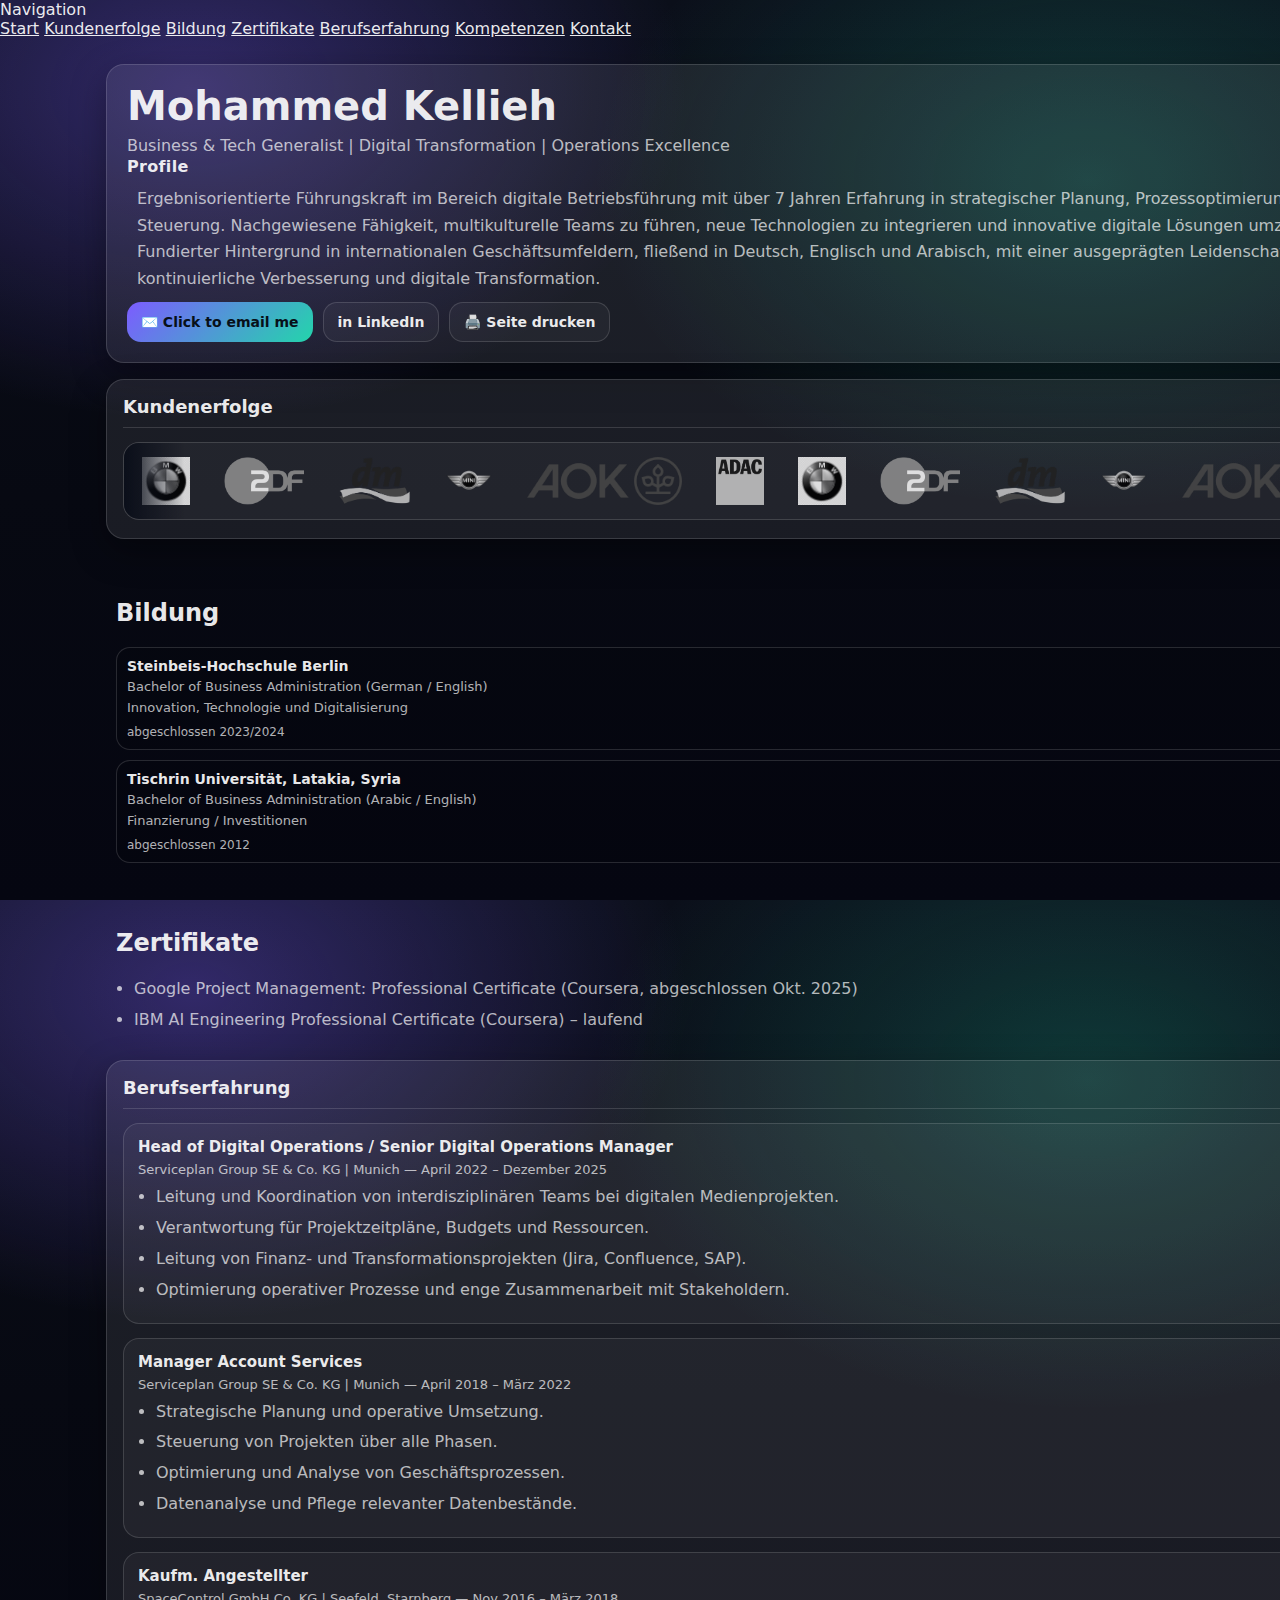
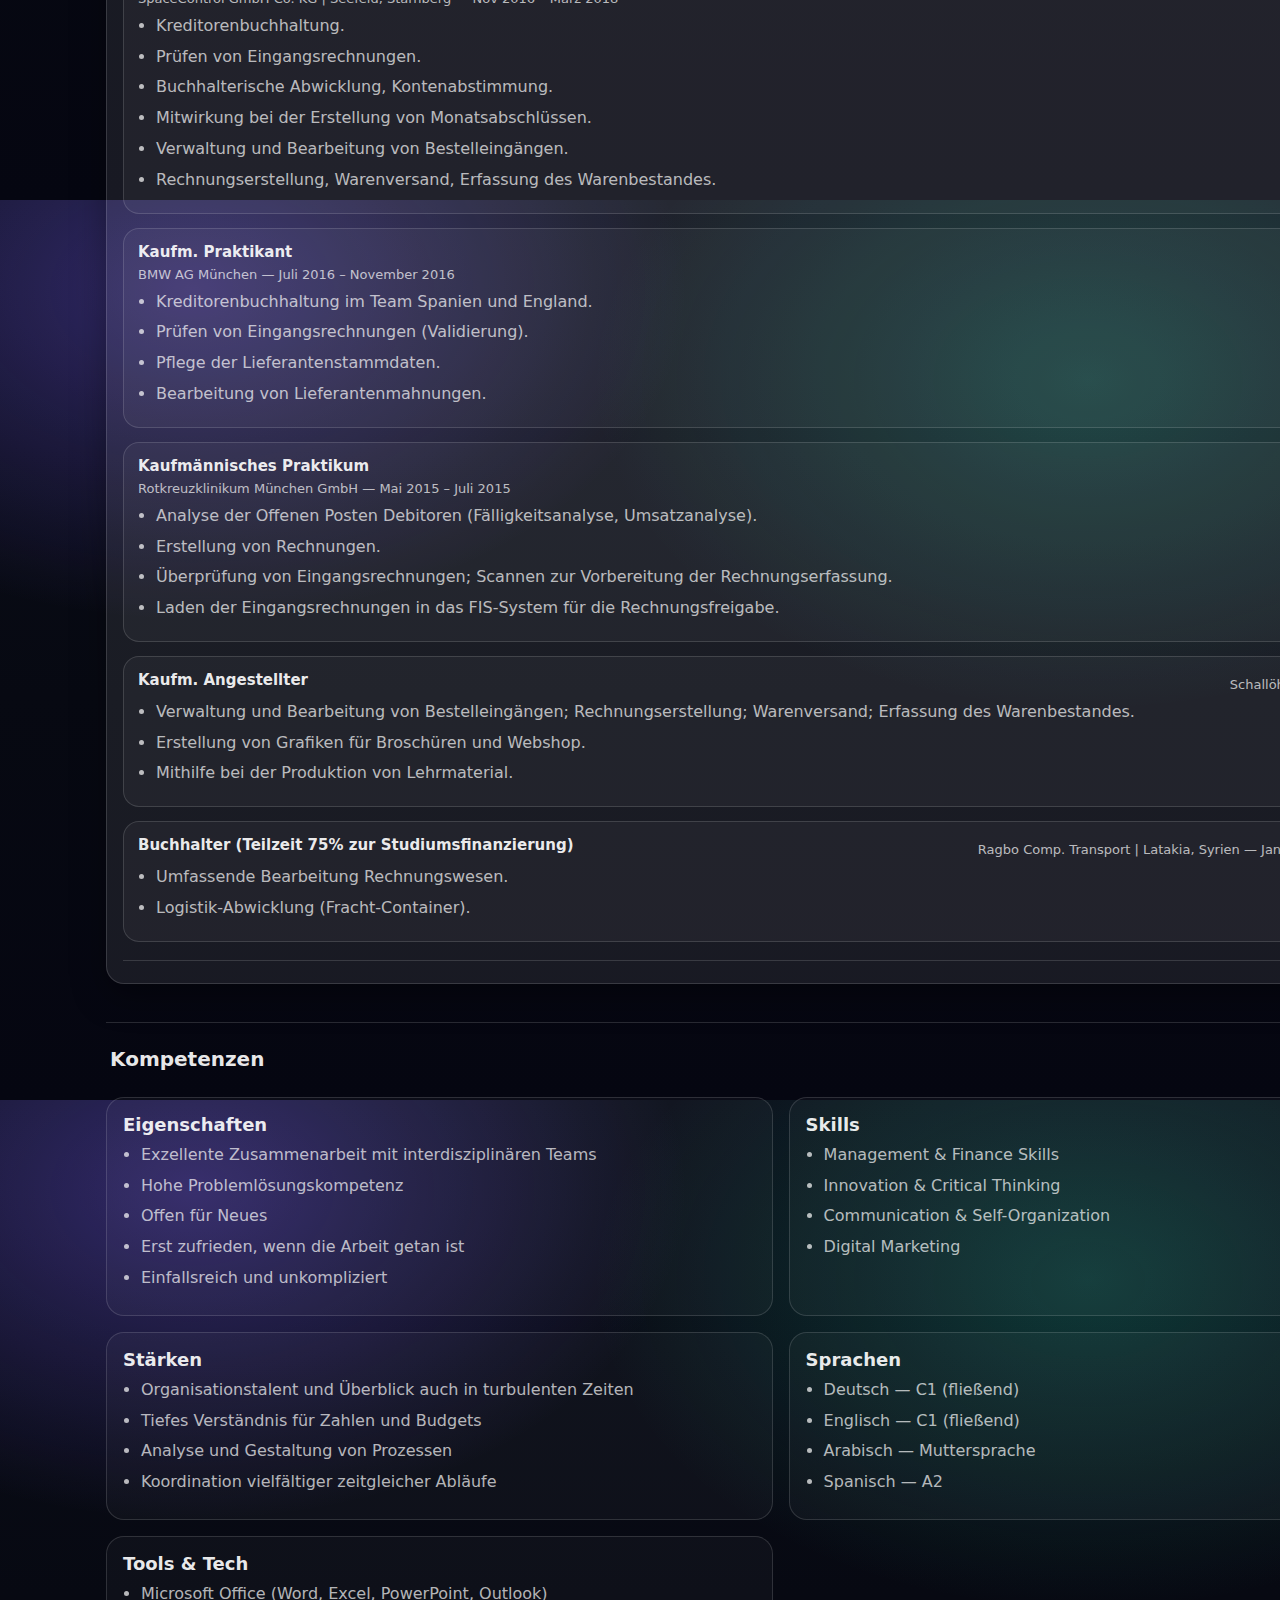
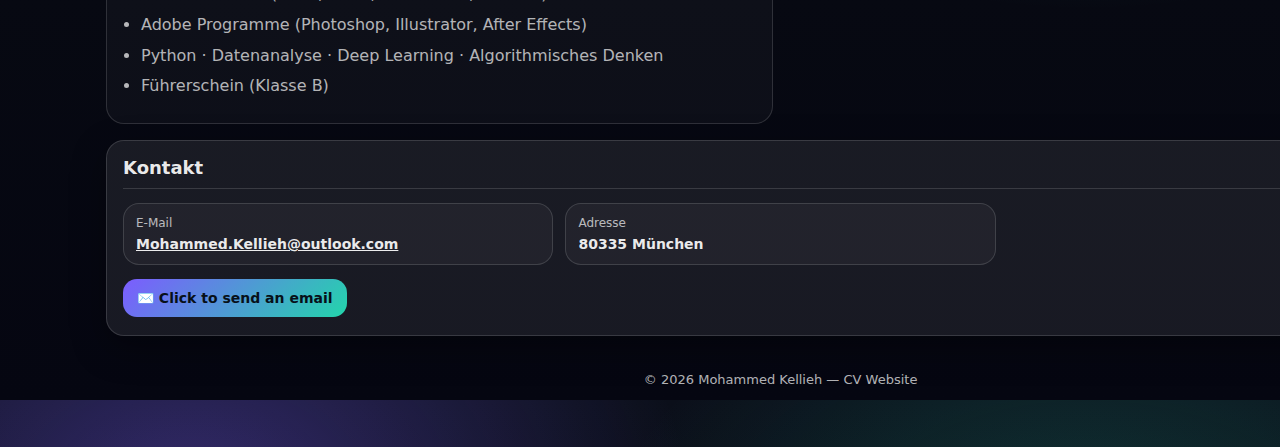
<file: index.html>
<!doctype html>
<html lang="de">
<head>
  <meta charset="utf-8" />
  <meta name="viewport" content="width=device-width,initial-scale=1" />
  <title>Mohammed Kellieh</title>
  <meta name="description" content="Lebenslauf von Mohammed Kellieh" />
  <link rel="stylesheet" href="style.css" />
</head>

<body>
  <div id="top"></div>


  <!-- FIXED SIDEBAR -->
  <aside class="sidebar-nav" aria-label="Navigation">
    <div class="sidebar-title">Navigation</div>
    <nav class="sidebar-links">
      <a href="#top" class="slink slink-top">Start</a>
      <a href="#Kundenerfolge" class="slink">Kundenerfolge</a>
      <a href="#bildung" class="slink">Bildung</a>
      <a href="#Zertifikate" class="slink">Zertifikate</a>
      <a href="#experience" class="slink">Berufserfahrung</a>
      <a href="#skills" class="slink">Kompetenzen</a>
      <a href="#contact" class="slink">Kontakt</a>
    </nav>
  </aside>

  <!-- PAGE -->
  <div class="page with-sidebar">
    <main class="content">

      <!-- HERO -->

      
  
      <header class="hero card">
        <div class="hero-header">

          <div class="hero-text">
            <h1>Mohammed Kellieh</h1>
            <p class="role">Business &amp; Tech Generalist | Digital Transformation | Operations Excellence</p>

            
          </div>

          <div class="hero-avatar">
            <img src="profile.jpg" alt="Mohammed Kellieh" class="avatar avatar-hero" />
          </div>

        </div>

        <section class="profile">
  <h2>Profile</h2>
  <p>
    Ergebnisorientierte Führungskraft im Bereich digitale Betriebsführung mit über 7 Jahren Erfahrung in
    strategischer Planung, Prozessoptimierung und finanzieller Steuerung. Nachgewiesene Fähigkeit,
    multikulturelle Teams zu führen, neue Technologien zu integrieren und innovative digitale Lösungen
    umzusetzen. Fundierter Hintergrund in internationalen Geschäftsumfeldern, fließend in Deutsch,
    Englisch und Arabisch, mit einer ausgeprägten Leidenschaft für kontinuierliche Verbesserung und digitale Transformation.
  </p>

  <!-- Buttons jetzt HIER -->
  <div class="hero-actions">
    <a class="btn primary"
       href="mailto:Mohammed.Kellieh@outlook.com?subject=Kontakt%20%C3%BCber%20deinen%20CV">
      ✉️ Click to email me
    </a>

    <a class="btn linkedin"
       href="https://www.linkedin.com/in/mohammed-kellieh/"
       target="_blank"
       rel="noopener">
      in LinkedIn
    </a>

    <a class="btn print" href="#" onclick="window.print()">
      🖨️ Seite drucken
    </a>
  </div>
</section>

      </header>

      <!-- Kundenerfolge -->
      <section id="Kundenerfolge" class="card section">
        <div class="section-head">
          <h2>Kundenerfolge</h2>
        </div>

        <div class="logo-marquee" aria-label="Kundenlogos">
          <div class="logo-track">
            <!-- Set 1 -->
            <img class="logo" src="logos/kunde1.png" alt="Kunde 1">
            <img class="logo" src="logos/kunde3.png" alt="Kunde 3">
            <img class="logo" src="logos/kunde4.png" alt="Kunde 4">
            <img class="logo" src="logos/kunde2.png" alt="Kunde 2">
            <img class="logo" src="logos/kunde5.png" alt="Kunde 5">
            <img class="logo" src="logos/kunde6.png" alt="Kunde 6">

            <!-- Set 2 (Duplizieren für Endlosschleife) -->
            <img class="logo" src="logos/kunde1.png" alt="Kunde 1">
            <img class="logo" src="logos/kunde3.png" alt="Kunde 3">
            <img class="logo" src="logos/kunde4.png" alt="Kunde 4">
            <img class="logo" src="logos/kunde2.png" alt="Kunde 2">
            <img class="logo" src="logos/kunde5.png" alt="Kunde 5">
            <img class="logo" src="logos/kunde6.png" alt="Kunde 6">
          </div>
        </div>
      </section>

      <!-- Bildung -->
      <section class="block" id="bildung">
        <h2>Bildung</h2>
        <div class="mini">
          <div class="mini-title">Steinbeis-Hochschule Berlin</div>
          <div class="mini-sub">Bachelor of Business Administration (German / English)</div>
          <div class="mini-sub">Innovation, Technologie und Digitalisierung</div>
          <div class="mini-meta">abgeschlossen 2023/2024</div>
        </div>
        <div class="mini">
          <div class="mini-title">Tischrin Universität, Latakia, Syria</div>
          <div class="mini-sub">Bachelor of Business Administration (Arabic / English)</div>
          <div class="mini-sub">Finanzierung / Investitionen</div>
          <div class="mini-meta">abgeschlossen 2012</div>
        </div>
      </section>

      <!-- Zertifikate -->
      <section class="block" id="Zertifikate">
        <h2>Zertifikate</h2>
        <ul class="bullets">
          <li>Google Project Management: Professional Certificate (Coursera, abgeschlossen Okt. 2025)</li>
          <li>IBM AI Engineering Professional Certificate (Coursera) – laufend</li>
        </ul>
      </section>

      <!-- Berufserfahrung -->
      <section id="experience" class="card section">
        <div class="section-head">
          <h2>Berufserfahrung</h2>
        </div>

        <article class="job job-with-logo">
          <div class="job-header">
            <div class="job-text">
              <h3>Head of Digital Operations / Senior Digital Operations Manager</h3>
              <div class="meta">
                Serviceplan Group SE &amp; Co. KG | Munich — April 2022 – Dezember 2025
              </div>
            </div>
            <div class="job-logo">
              <img src="logos/serviceplan.png" alt="Serviceplan Group Logo">
            </div>
          </div>
          <ul class="bullets">
            <li>Leitung und Koordination von interdisziplinären Teams bei digitalen Medienprojekten.</li>
            <li>Verantwortung für Projektzeitpläne, Budgets und Ressourcen.</li>
            <li>Leitung von Finanz- und Transformationsprojekten (Jira, Confluence, SAP).</li>
            <li>Optimierung operativer Prozesse und enge Zusammenarbeit mit Stakeholdern.</li>
          </ul>
        </article>

        <article class="job job-with-logo">
          <div class="job-header">
            <div class="job-text">
              <h3>Manager Account Services</h3>
              <div class="meta">
                Serviceplan Group SE &amp; Co. KG | Munich — April 2018 – März 2022
              </div>
            </div>
            <div class="job-logo">
              <img src="logos/serviceplan.png" alt="Serviceplan Group Logo">
            </div>
          </div>
          <ul class="bullets">
            <li>Strategische Planung und operative Umsetzung.</li>
            <li>Steuerung von Projekten über alle Phasen.</li>
            <li>Optimierung und Analyse von Geschäftsprozessen.</li>
            <li>Datenanalyse und Pflege relevanter Datenbestände.</li>
          </ul>
        </article>

        <article class="job job-with-logo">
          <div class="job-header">
            <div class="job-text">
              <h3>Kaufm. Angestellter</h3>
              <div class="meta">SpaceControl GmbH Co. KG | Seefeld, Starnberg — Nov 2016 – März 2018</div>
            </div>
            <div class="job-logo">
              <img src="logos/spacecontrol.png" alt="SpaceControl Logo">
            </div>
          </div>
          <ul class="bullets">
            <li>Kreditorenbuchhaltung.</li>
            <li>Prüfen von Eingangsrechnungen.</li>
            <li>Buchhalterische Abwicklung, Kontenabstimmung.</li>
            <li>Mitwirkung bei der Erstellung von Monatsabschlüssen.</li>
            <li>Verwaltung und Bearbeitung von Bestelleingängen.</li>
            <li>Rechnungserstellung, Warenversand, Erfassung des Warenbestandes.</li>
          </ul>
        </article>

        <article class="job job-with-logo">
          <div class="job-header">
            <div class="job-text">
              <h3>Kaufm. Praktikant</h3>
              <div class="meta">BMW AG München — Juli 2016 – November 2016</div>
            </div>
            <div class="job-logo">
              <img src="logos/bmw.png" alt="BMW Logo">
            </div>
          </div>
          <ul class="bullets">
            <li>Kreditorenbuchhaltung im Team Spanien und England.</li>
            <li>Prüfen von Eingangsrechnungen (Validierung).</li>
            <li>Pflege der Lieferantenstammdaten.</li>
            <li>Bearbeitung von Lieferantenmahnungen.</li>
          </ul>
        </article>

        <article class="job job-with-logo">
          <div class="job-header">
            <div class="job-text">
              <h3>Kaufmännisches Praktikum</h3>
              <div class="meta">Rotkreuzklinikum München GmbH — Mai 2015 – Juli 2015</div>
            </div>
            <div class="job-logo">
              <img src="logos/rotkreuzklinikum.png" alt="Rotkreuzklinikum Logo">
            </div>
          </div>
          <ul class="bullets">
            <li>Analyse der Offenen Posten Debitoren (Fälligkeitsanalyse, Umsatzanalyse).</li>
            <li>Erstellung von Rechnungen.</li>
            <li>Überprüfung von Eingangsrechnungen; Scannen zur Vorbereitung der Rechnungserfassung.</li>
            <li>Laden der Eingangsrechnungen in das FIS-System für die Rechnungsfreigabe.</li>
          </ul>
        </article>

        <article class="job">
          <div class="job-top">
            <h3>Kaufm. Angestellter</h3>
            <div class="meta">Schallöhr Verlag GmbH | Berg</div>
          </div>
          <ul class="bullets">
            <li>Verwaltung und Bearbeitung von Bestelleingängen; Rechnungserstellung; Warenversand; Erfassung des Warenbestandes.</li>
            <li>Erstellung von Grafiken für Broschüren und Webshop.</li>
            <li>Mithilfe bei der Produktion von Lehrmaterial.</li>
          </ul>
        </article>

        <article class="job">
          <div class="job-top">
            <h3>Buchhalter (Teilzeit 75% zur Studiumsfinanzierung)</h3>
            <div class="meta">Ragbo Comp. Transport | Latakia, Syrien — Januar 2009 – März 2012</div>
          </div>
          <ul class="bullets">
            <li>Umfassende Bearbeitung Rechnungswesen.</li>
            <li>Logistik-Abwicklung (Fracht-Container).</li>
          </ul>
        </article>
      </section>

      <div class="section-break">
        <h2>Kompetenzen</h2>
      </div>

      <!-- Skills -->
      <section id="skills" class="grid">
        <section class="card section">
          <div class="section-head"><h2>Eigenschaften</h2></div>
          <ul class="bullets">
            <li>Exzellente Zusammenarbeit mit interdisziplinären Teams</li>
            <li>Hohe Problemlösungskompetenz</li>
            <li>Offen für Neues</li>
            <li>Erst zufrieden, wenn die Arbeit getan ist</li>
            <li>Einfallsreich und unkompliziert</li>
          </ul>
        </section>

        <section class="card section">
          <div class="section-head"><h2>Skills</h2></div>
          <ul class="bullets">
            <li>Management &amp; Finance Skills</li>
            <li>Innovation &amp; Critical Thinking</li>
            <li>Communication &amp; Self-Organization</li>
            <li>Digital Marketing</li>
          </ul>
        </section>

        <section class="card section">
          <div class="section-head"><h2>Stärken</h2></div>
          <ul class="bullets">
            <li>Organisationstalent und Überblick auch in turbulenten Zeiten</li>
            <li>Tiefes Verständnis für Zahlen und Budgets</li>
            <li>Analyse und Gestaltung von Prozessen</li>
            <li>Koordination vielfältiger zeitgleicher Abläufe</li>
          </ul>
        </section>

        <section class="card section">
          <div class="section-head"><h2>Sprachen</h2></div>
          <ul class="bullets">
            <li>Deutsch — C1 (fließend)</li>
            <li>Englisch — C1 (fließend)</li>
            <li>Arabisch — Muttersprache</li>
            <li>Spanisch — A2</li>
          </ul>
        </section>

        <section class="card section">
          <div class="section-head"><h2>Tools &amp; Tech</h2></div>
          <ul class="bullets">
            <li>Microsoft Office (Word, Excel, PowerPoint, Outlook)</li>
            <li>Adobe Programme (Photoshop, Illustrator, After Effects)</li>
            <li>Python · Datenanalyse · Deep Learning · Algorithmisches Denken</li>
            <li>Führerschein (Klasse B)</li>
          </ul>
        </section>
      </section>

      <!-- Kontakt -->
      <section id="contact" class="card section">
        <div class="section-head">
          <h2>Kontakt</h2>
        </div>
        <div class="contact-row">
          <div class="contact-card">
            <div class="contact-k">E-Mail</div>
            <div class="contact-v"><a href="mailto:Mohammed.Kellieh@outlook.com">Mohammed.Kellieh@outlook.com</a></div>
          </div>

          <div class="contact-card">
            <div class="contact-k">Adresse</div>
            <div class="contact-v">80335 München</div>
          </div>
        </div>

        <div class="contact-actions">
          <a class="btn primary"
             href="mailto:Mohammed.Kellieh@outlook.com?subject=Kontakt%20%C3%BCber%20deinen%20CV&body=Hallo%20Mohammed%2C%0A%0Aich%20habe%20dein%20CV%20gesehen%20und%20m%C3%B6chte%20mich%20melden.%0A%0AViele%20Gr%C3%BC%C3%9Fe%0A">
            ✉️ Click to send an email
          </a>
        </div>
      </section>

      <footer class="footer">
        © <span id="year"></span> Mohammed Kellieh — CV Website
      </footer>

      <script>
        document.getElementById("year").textContent = new Date().getFullYear();
      </script>

    </main>
  </div>

</body>
</html>
</file>
<file: style.css>
:root{
  --bg:#0b0f1a;
  --card:rgba(255,255,255,.08);
  --text:rgba(255,255,255,.92);
  --muted:rgba(255,255,255,.70);
  --line:rgba(255,255,255,.14);
  --shadow: 0 12px 34px rgba(0,0,0,.35);
  --radius:18px;
  --accent:#7c5cff;
  --accent2:#23d5ab;
  --max: 1100px;
}

*{box-sizing:border-box}
html,body{height:100%}
body{
  margin:0;
  font-family: ui-sans-serif, system-ui, -apple-system, Segoe UI, Roboto, Arial;
  color:var(--text);
  background:
    radial-gradient(900px 600px at 15% 10%, rgba(124,92,255,.35), transparent 55%),
    radial-gradient(900px 600px at 85% 20%, rgba(35,213,171,.22), transparent 55%),
    linear-gradient(180deg, var(--bg), #070912 55%, #050611);
}

a{color:inherit}
a:hover{opacity:.9}

.page{
  max-width:var(--max);
  margin:0 auto;
  padding:26px 16px 60px;
  display:grid;
  grid-template-columns: 1fr;  /* <-- statt 340px 1fr */
  gap:16px;
}

@media (max-width: 980px){
  .page{grid-template-columns:1fr}
}

.card{
  background:var(--card);
  border:1px solid var(--line);
  border-radius:var(--radius);
  box-shadow:var(--shadow);
}

.sidebar{
  padding:14px;
  position:sticky;
  top:16px;
  height: fit-content;
}

@media (max-width: 980px){
  .sidebar{position:static}
}

/* ===== LinkedIn-style profile picture ===== */

.avatar-wrap{
  display:flex;
  justify-content:center;
  align-items:center;
  margin: 12px 0 20px;
}

.avatar{
  width:96px;              /* LinkedIn-like size */
  height:96px;
  min-width:96px;
  min-height:96px;

  border-radius:50%;
  object-fit:cover;        /* crops the image, never stretches */
  display:block;

  border:2px solid rgba(255,255,255,.35);
  background:#111;

  box-shadow:
    0 6px 18px rgba(0,0,0,.35),
    0 0 0 5px rgba(124,92,255,.18);
}

/* Mobile: slightly smaller */
@media (max-width: 980px){
  .avatar{
    width:84px;
    height:84px;
    min-width:84px;
    min-height:84px;
  }
}





.block{margin-top:14px; padding:10px 10px 6px}
.block h3{
  margin:0 0 10px;
  font-size:14px;
  letter-spacing:.08em;
  text-transform:uppercase;
  color:var(--muted);
}

.list{
  list-style:none;
  padding:0;
  margin:0;
  display:grid;
  gap:10px;
}
.list li{
  display:grid;
  gap:4px;
  padding:10px 10px;
  border-radius:14px;
  border:1px solid var(--line);
  background: rgba(0,0,0,.10);
}
.k{font-size:12px; color:var(--muted)}
.v{font-size:14px; line-height:1.35}

.mini{
  margin-top:10px;
  padding:10px 10px;
  border-radius:14px;
  border:1px solid var(--line);
  background: rgba(0,0,0,.10);
}
.mini-title{font-weight:700; font-size:14px}
.mini-sub{color:var(--muted); font-size:13px; line-height:1.35; margin-top:4px}
.mini-meta{color:var(--muted); font-size:12px; margin-top:8px}

.bullets{
  margin:8px 0 0;
  padding-left:18px;
  color:var(--muted);
  line-height:1.55;
}
.bullets li{margin:6px 0}

.content{
  display:flex;
  flex-direction:column;
  gap:16px;
  
}

.hero{padding:20px}
.hero-top{
  display:flex;
  align-items:flex-start;
  justify-content:space-between;
  gap:14px;
  flex-wrap:wrap;
  border-bottom: 1px solid var(--line);
  padding-bottom:14px;
  margin-bottom:14px;
}
h1{margin:0; font-size:40px; line-height:1.05}
.role{margin:8px 0 0; color:var(--muted); line-height:1.4}

.hero-actions{display:flex; gap:10px; flex-wrap:wrap}

.profile h2{
  margin:0 0 8px;
  font-size:16px;
  letter-spacing:.02em;
}
.profile p{margin: 10px;; color:var(--muted); line-height:1.65}

.section{padding:16px 16px 18px}
.section-head{
  display:flex;
  align-items:baseline;
  justify-content:space-between;
  gap:10px;
  flex-wrap:wrap;
  border-bottom: 1px solid var(--line);
  padding-bottom:10px;
}
.section-head h2{margin:0; font-size:18px}
.muted{color:var(--muted)}
.small{font-size:12px}

.job{
  margin-top:14px;
  padding:14px 14px;
  border-radius:16px;
  border:1px solid var(--line);
  background: rgba(255,255,255,.04);
}
.job-top{display:flex; justify-content:space-between; gap:12px; flex-wrap:wrap}
.job h3{margin:0; font-size:15px}
.meta{color:var(--muted); font-size:13px; margin-top:6px}

.grid{
  display:grid;
  grid-template-columns: 1fr 1fr;
  gap:16px;
}
@media (max-width: 980px){
  .grid{grid-template-columns:1fr}
}

.btn{
  display:inline-flex;
  align-items:center;
  justify-content:center;
  gap:10px;
  padding:11px 14px;
  border-radius:14px;
  border:1px solid var(--line);
  background: rgba(255,255,255,.04);
  text-decoration:none;
  font-weight:700;
  font-size:14px;
  transition: transform .12s ease, opacity .12s ease;
}
.btn:hover{transform: translateY(-1px)}
.btn.primary{
  border:none;
  background: linear-gradient(135deg, var(--accent), var(--accent2));
  color:#071019;
}

.contact-row{
  margin-top:14px;
  display:grid;
  grid-template-columns: repeat(3, 1fr);
  gap:12px;
}
@media (max-width: 980px){
  .contact-row{grid-template-columns:1fr}
}
.contact-card{
  padding:12px 12px;
  border-radius:16px;
  border:1px solid var(--line);
  background: rgba(255,255,255,.04);
}
.contact-k{color:var(--muted); font-size:12px}
.contact-v{margin-top:6px; font-weight:700; font-size:14px}

.contact-actions{margin-top:14px}

.footer{
  margin-top:6px;
  text-align:center;
  color:var(--muted);
  font-size:13px;
  padding:14px 0 0;
}
/* ===== Hero header with avatar on the right ===== */

.hero-header{
  display:flex;
  align-items:center;
  justify-content:space-between;
  gap:16px;
}

.hero-text{
  flex:1;
}

.hero-avatar{
  flex-shrink:0;
}

/* Slightly larger avatar in header */
.avatar-hero{
  width:72px;
  height:72px;
  min-width:72px;
  min-height:72px;
}

/* Mobile: stack nicely */
@media (max-width: 680px){
  .hero-header{
    flex-direction:column-reverse;
    align-items:flex-start;
    gap:12px;
  }

  .avatar-hero{
    width:64px;
    height:64px;
    min-width:64px;
    min-height:64px;
  }
}
/* ===== Profile section navigation buttons ===== */

.profile-nav{
  margin-top:0px;
  display:flex;
  flex-wrap:wrap;
  gap:10px;
  margin-bottom: 20px;
}

.nav-btn{
  padding:10px 14px;
  border-radius:999px;
  text-decoration:none;
  font-weight:600;
  font-size:14px;

  color:var(--text);
  background: rgba(255,255,255,.06);
  border:1px solid var(--line);

  transition:
    transform .15s ease,
    background .15s ease,
    box-shadow .15s ease;
}

.nav-btn:hover{
  transform: translateY(-1px);
  background: rgba(255,255,255,.12);
  box-shadow: 0 6px 16px rgba(0,0,0,.25);
}

/* ===== Kundenlogos: Marquee / Moving Logos ===== */

.logo-marquee{
  margin-top:14px;
  position:relative;
  overflow:hidden;
  border-radius:16px;
  border:1px solid var(--line);
  background: rgba(255,255,255,.04);
  padding: 14px 0;
}

/* sanfte Kanten-Fades links/rechts */
.logo-marquee::before,
.logo-marquee::after{
  content:"";
  position:absolute;
  top:0; bottom:0;
  width:60px;
  pointer-events:none;
  z-index:2;
}
.logo-marquee::before{
  left:0;
  background: linear-gradient(90deg, rgba(11,15,26,1), rgba(11,15,26,0));
}
.logo-marquee::after{
  right:0;
  background: linear-gradient(270deg, rgba(11,15,26,1), rgba(11,15,26,0));
}

.logo-track{
  display:flex;
  align-items:center;
  gap:34px;
  width:max-content;
  will-change: transform;
  animation: marquee 26s linear infinite;
  padding: 0 18px;
}

/* Hover = Pause (sehr angenehm für Recruiter) */
.logo-marquee:hover .logo-track{
  animation-play-state: paused;
}

.logo{
  height: 48px;
  width:auto;
  opacity:.85;
  filter: grayscale(100%);
  transition: opacity .15s ease, filter .15s ease, transform .15s ease;
}

/* Beim Hover auf ein Logo: Farbe + leichter “pop” */
.logo:hover{
  opacity:1;
  filter: grayscale(0%);
  transform: translateY(-1px);
}

@keyframes marquee{
  from { transform: translateX(0); }
  to   { transform: translateX(-50%); } /* weil wir Set 1 + Set 2 duplizieren */
}

/* Respektiere Systemeinstellung: reduzierte Bewegung */
@media (prefers-reduced-motion: reduce){
  .logo-track{ animation: none; }
}

/* ===== Job entries with company logo ===== */

.job-with-logo .job-header{
  display:flex;
  align-items:flex-start;
  justify-content:space-between;
  gap:16px;
}

.job-text{
  flex:1;
}

.job-logo{
  flex-shrink:0;
}

.job-logo img{
  height:28px;          /* ← HIER steuerst du die Logo-Größe */
  width:auto;
  opacity:.85;
  filter: grayscale(100%);
}

/* leichtes Aufwerten beim Hover */
.job-with-logo:hover .job-logo img{
  opacity:1;
  filter: grayscale(0%);
}

/* Mobile: Logo unter Titel */
@media (max-width: 680px){
  .job-with-logo .job-header{
    flex-direction:column;
    gap:10px;
  }

  .job-logo img{
    height:26px;
  }
}

.nav-btn.contact{
  background: linear-gradient(135deg, var(--accent), var(--accent2));
  border:none;
  color:#071019;
}

html{
  scroll-behavior: smooth;
}
/* ===== Section break between Experience and Skills ===== */

.section-break{
  margin-top: 22px;
  padding: 14px 4px 6px;
  border-top: 1px solid var(--line);
}

.section-break h2{
  margin: 10px 0 4px;
  font-size: 20px;
}

.section-break p{
  margin: 8px;
}
#experience{
  padding-bottom: 22px;
}
#experience::after{
  content:"";
  display:block;
  margin-top: 18px;
  height:1px;
  background: var(--line);
}
#skills .section{
  background: rgba(255,255,255,.03);
  box-shadow: none;
}
#skills .section-head{
  border-bottom: none;
  padding-bottom: 0;
}
</file>
